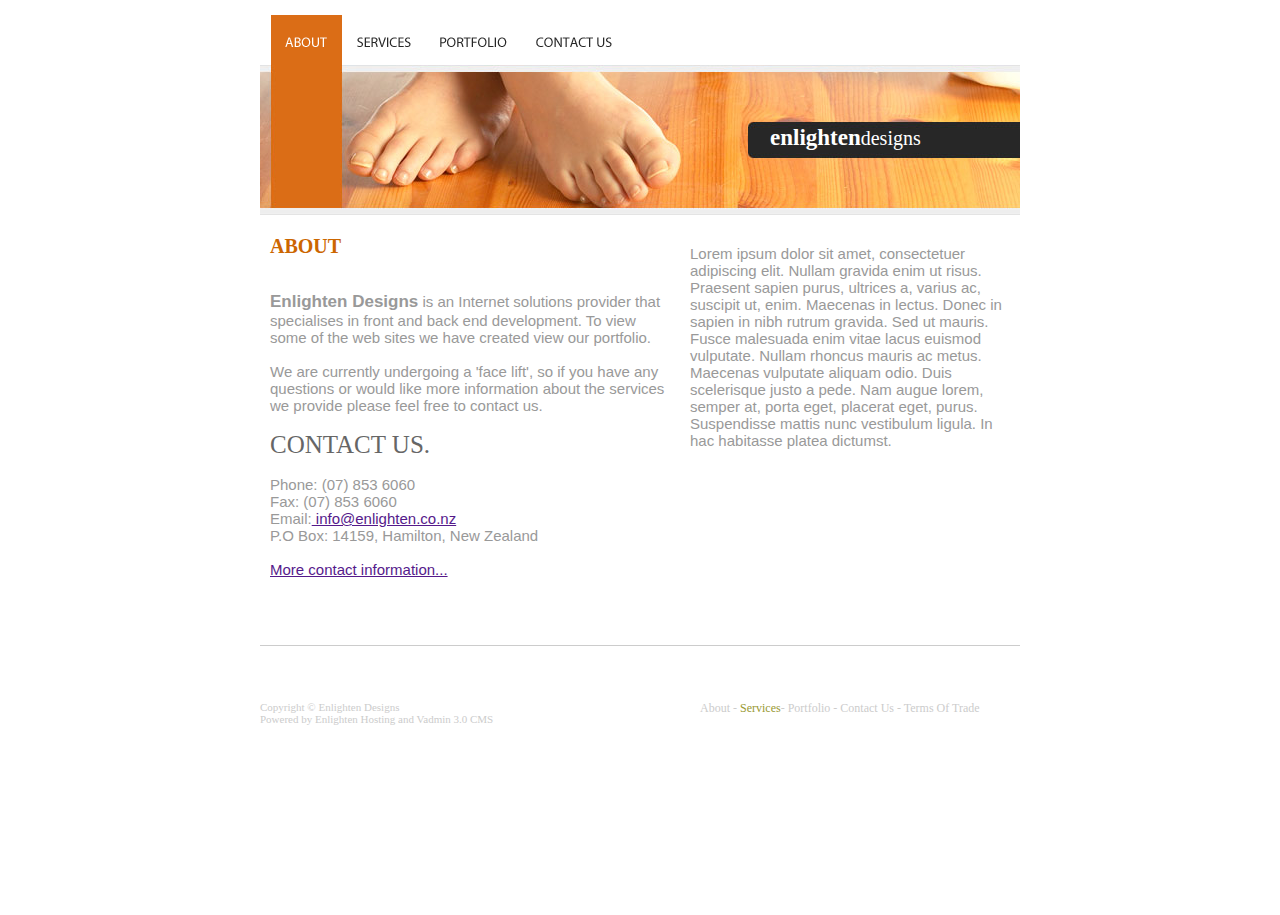
<file: Web Page-1/index.html>
<!doctype html>
<html>

<head>
    <meta charset="utf-8">
    <title>Web Page 1</title>
    <link rel="stylesheet" href="style.css" />
</head>

<body>

    <div class="page">
        <div class="up">
            <ul>
                <li id="about"><a href="">ABOUT</a></li>
                <li id="services"><a href="">SERVICES</a></li>
                <li id="portfolio"><a href="">PORTFOLIO</a></li>
                <li id="contact"><a href="">CONTACT US</a></li>

            </ul>
        </div>
        <div class="middle">
            <div class="text1"><span class="text2">enlighten</span>designs</div>
        </div>
        <div class="middleleft">
            <div><span class="text3">ABOUT</span></div><br><br>
            <span class="text4">Enlighten Designs</span> is an Internet solutions provider that specialises in front and
            back end development. To view some of the web sites we have created view our portfolio.
            <br><br>
            We are currently undergoing a 'face lift', so if you have any questions or would like more information about
            the services we provide please feel free to contact us.<br><br>
            <span class="text5">CONTACT US.</span><br><br>
            Phone: (07) 853 6060<br>
            Fax: (07) 853 6060<br>
            Email:<a href=""> info@enlighten.co.nz</a><br>
            P.O Box: 14159, Hamilton, New Zealand<br>
            <br>
            <a href="">More contact information...</a>
        </div>
        <div class="middleright">
            Lorem ipsum dolor sit amet, consectetuer adipiscing elit. Nullam gravida enim ut risus. Praesent sapien
            purus, ultrices a, varius ac, suscipit ut, enim. Maecenas in lectus. Donec in sapien in nibh rutrum gravida.
            Sed ut mauris. Fusce malesuada enim vitae lacus euismod vulputate. Nullam rhoncus mauris ac metus. Maecenas
            vulputate aliquam odio. Duis scelerisque justo a pede. Nam augue lorem, semper at, porta eget, placerat
            eget, purus. Suspendisse mattis nunc vestibulum ligula. In hac habitasse platea dictumst.
        </div>
        <div class="downleft">
            Copyright © Enlighten Designs<br>
            Powered by Enlighten Hosting and Vadmin 3.0 CMS
        </div>
        <div class="downright">
            <a href="">About</a> -
            <a href=""><span class="text6">Services</span></a>-
            <a href="">Portfolio</a> -
            <a href=""> Contact Us</a> -
            <a href=""> Terms Of Trade</a>
        </div>
    </div>





</body>

</html>
</file>
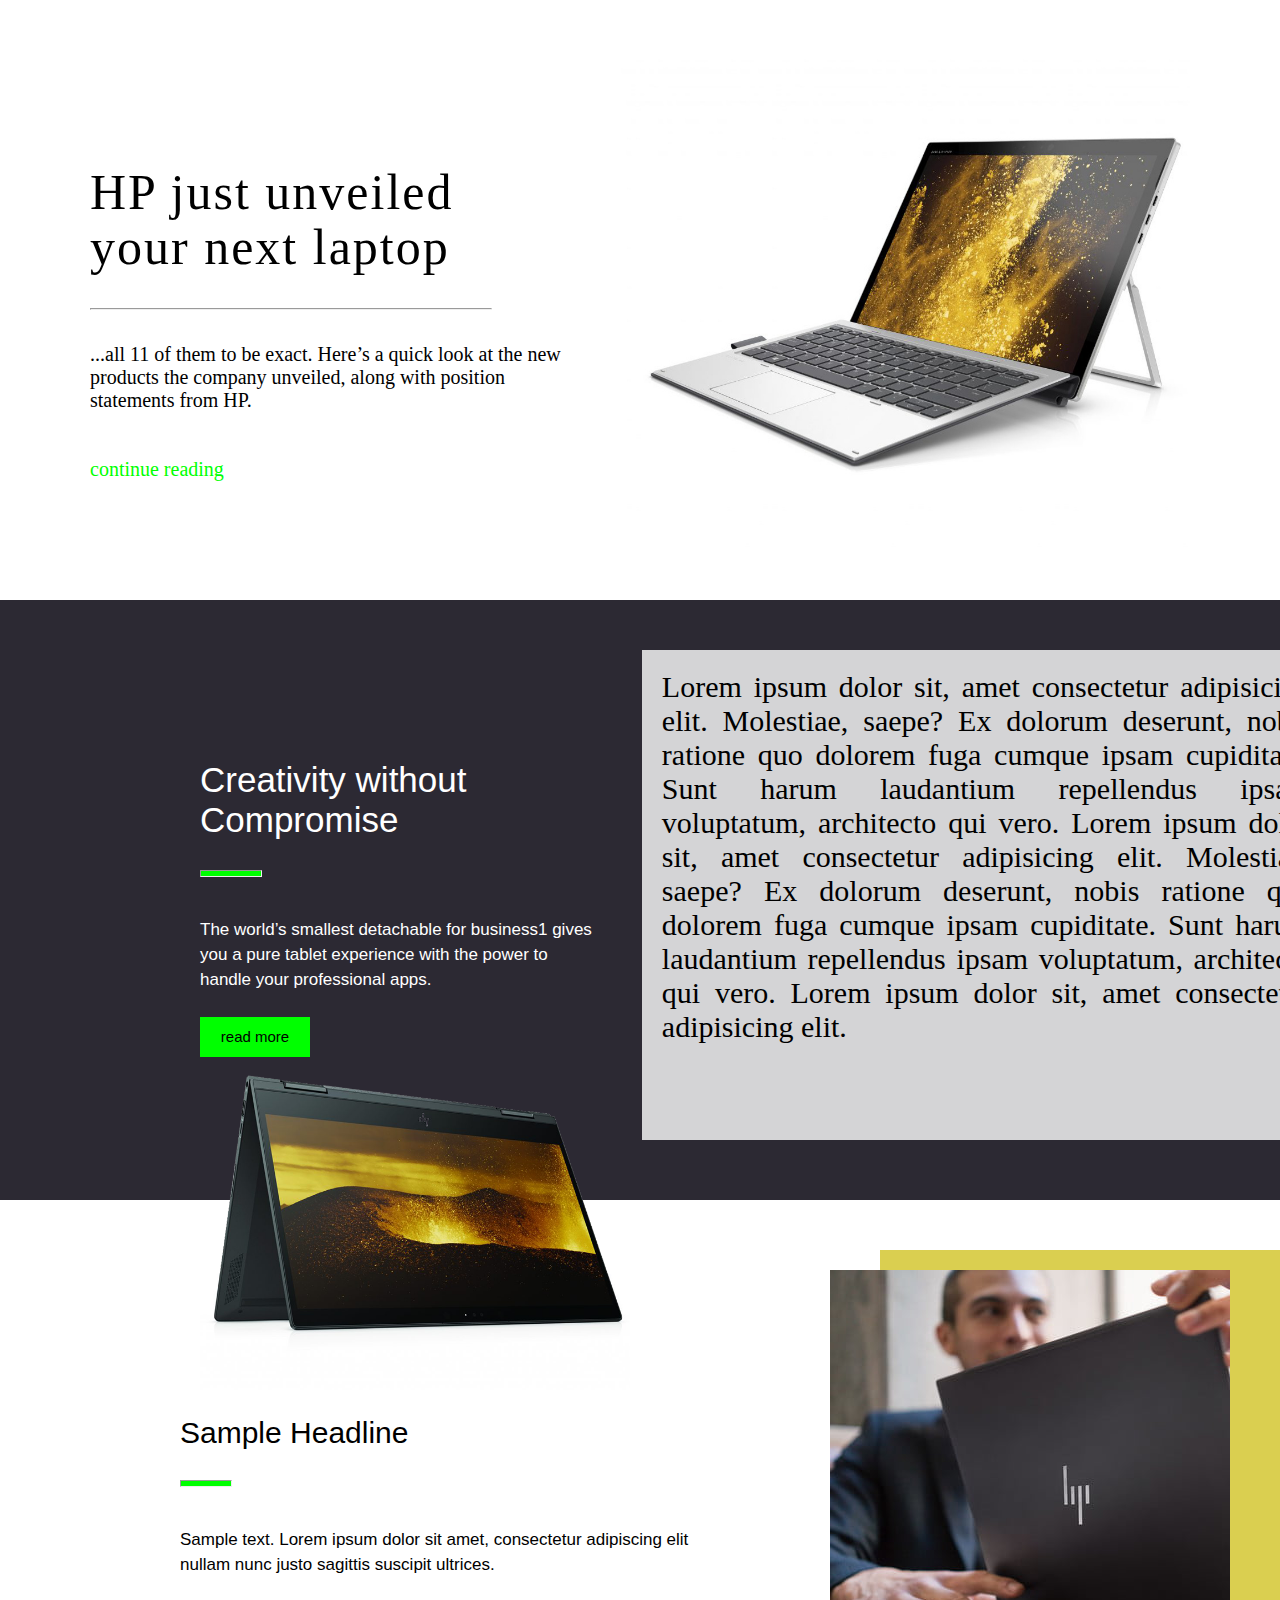
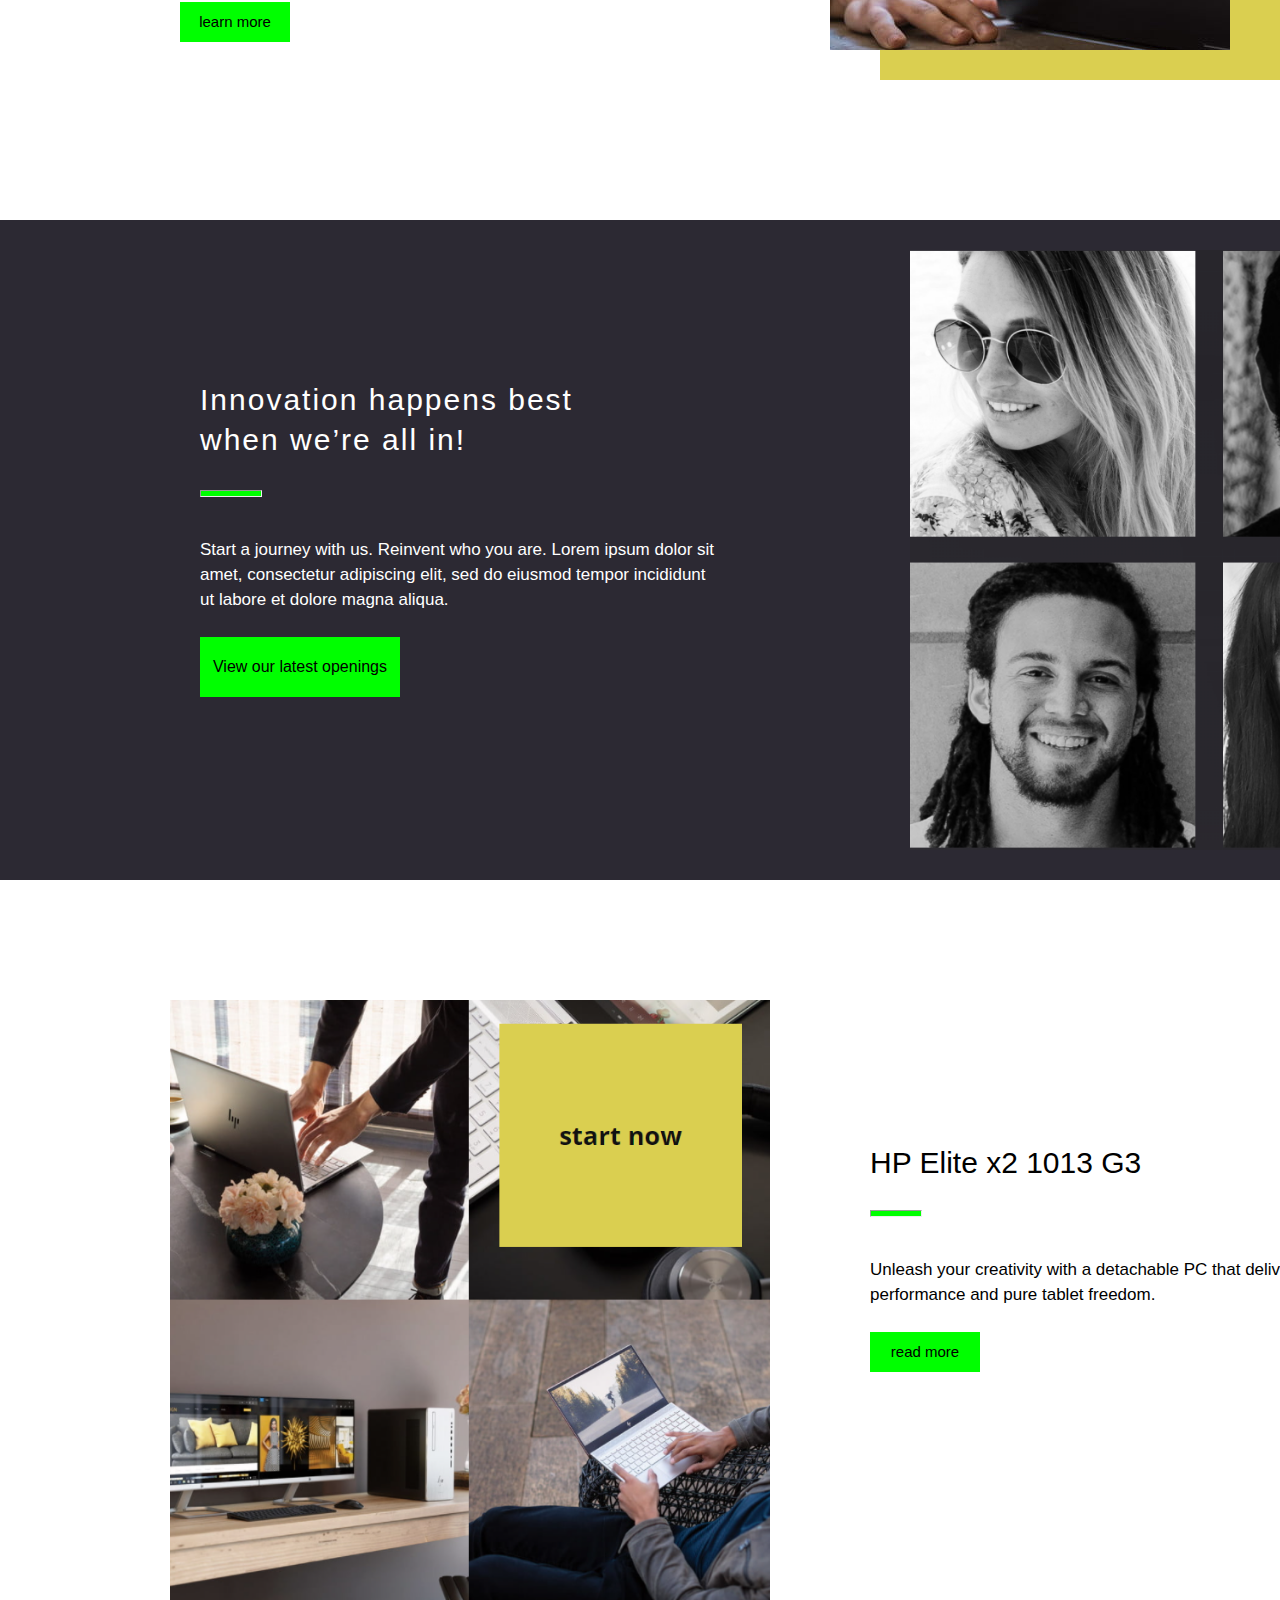
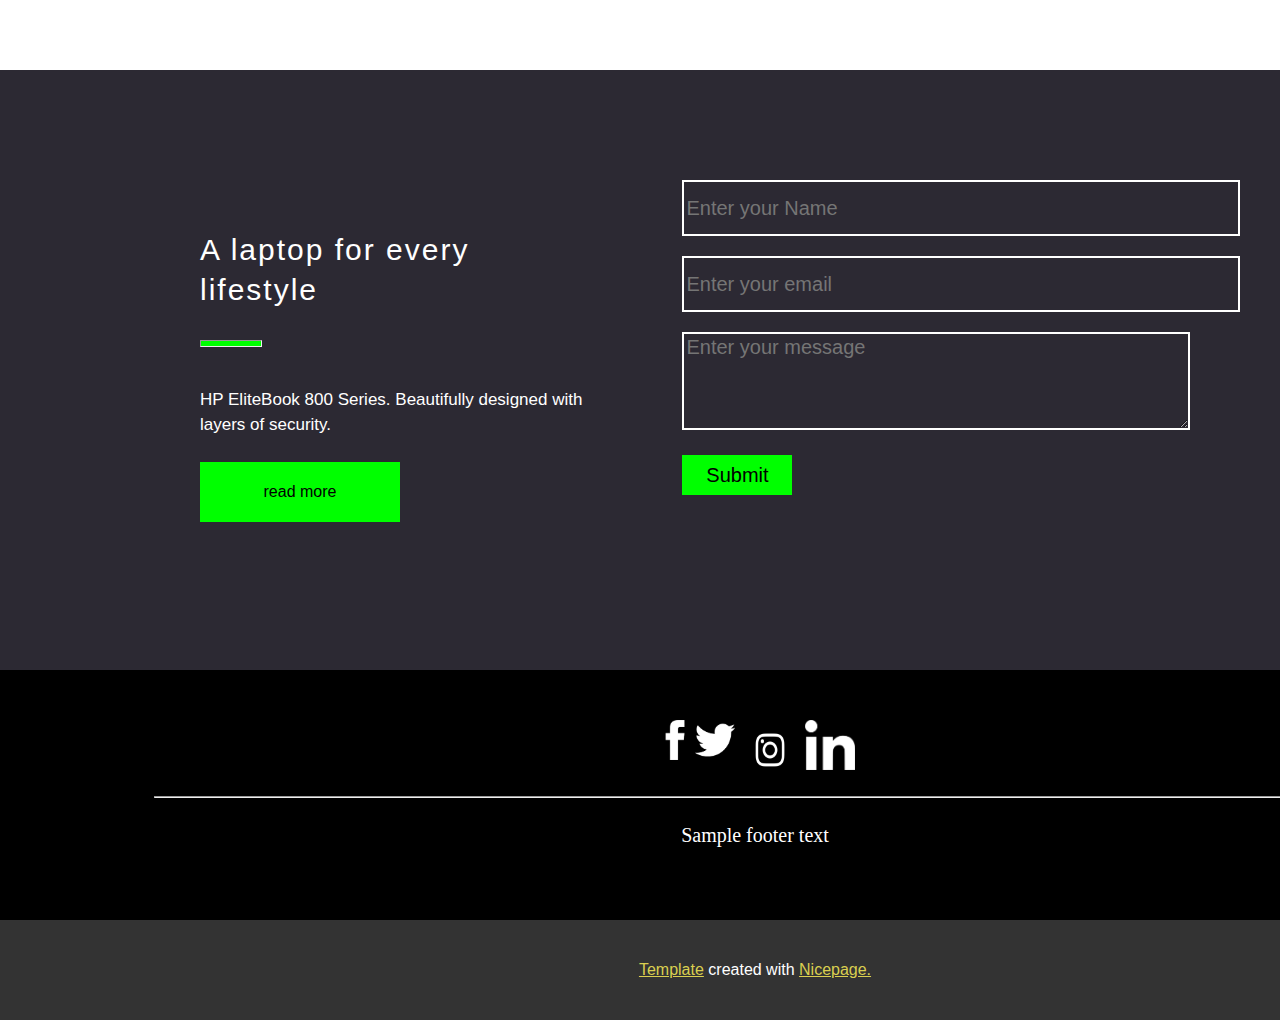
<file: Web Page-5/index.html>
<!DOCTYPE html>
<html lang="en">

<head>
    <meta charset="UTF-8">
    <meta http-equiv="X-UA-Compatible" content="IE=edge">
    <meta name="viewport" content="width=device-width, initial-scale=1.0">
    <title>1.template</title>
    <link rel="stylesheet" href="style.css">
</head>

<body>
    <div class="basliq"><span id="txt1"><br><br><br>HP just unveiled <br>your next laptop</span>
        <br><br>
        <hr width="400" align="left"> <br>...all 11 of them to be exact. Here’s a quick look at the new <br>products the
        company unveiled, along with position <br>statements from HP.
        <br><br><br>
        <span id="txt2"><a href="#">continue reading</a></span>
    </div>
    <div class="orta1">
        <div class="orta11">
            <span id="txt3">Creativity without <br>Compromise</span><br>
            <hr align="left">
            The world’s smallest detachable for business1 gives
            <br>you a pure tablet experience with the power
            to <br>handle your professional apps.
            <br><br>
            <span id="txt4">read more</span>
        </div>
        <div class="orta12">
            Lorem ipsum dolor sit, amet consectetur adipisicing elit.
            Molestiae, saepe? Ex dolorum deserunt, nobis ratione quo
            dolorem fuga cumque ipsam cupiditate. Sunt harum laudantium
            repellendus ipsam voluptatum, architecto qui vero.
            Lorem ipsum dolor sit, amet consectetur adipisicing elit.
            Molestiae, saepe? Ex dolorum deserunt, nobis ratione quo
            dolorem fuga cumque ipsam cupiditate. Sunt harum laudantium
            repellendus ipsam voluptatum, architecto qui vero.
            Lorem ipsum dolor sit, amet consectetur adipisicing elit.
        </div>
        <div class="picture2"></div>
    </div>
    <div class="orta2"><span id="txt5">Sample Headline</span><br>
        <hr align="left">
        Sample text. Lorem ipsum dolor sit amet, consectetur adipiscing elit
        <br>nullam nunc justo sagittis suscipit ultrices.
        <br><br>
        <span id="txt6">learn more</span>
    </div>
    <div class="orta3"></div>
    <div class="orta31"></div>

    <div class="orta4">
        <span id="txt8">Innovation happens best<br> when we’re all in!</span>
        <hr align="left">
        Start a journey with us. Reinvent who you are. Lorem ipsum dolor sit <br>
        amet, consectetur adipiscing elit, sed do eiusmod tempor incididunt<br>
        ut labore et dolore magna aliqua.
        <br><br>
        <span id="txt7">View our latest openings</span>
    </div>
    <div class="orta5">
        <div class="orta51"></div>
        <div class="txt9"> <span id="txt10">HP Elite x2 1013 G3</span><br>
            <hr align="left">
            Unleash your creativity with a detachable PC that delivers full PC
            <br>performance and pure tablet freedom.
            <br><br>
            <span id="txt11">read more</span>
        </div>
    </div>

    <div class="orta6">
        <div class="orta61">
            <span id="txt12">A laptop for every <br>lifestyle</span><br>
            <hr align="left">
            HP EliteBook 800 Series. Beautifully designed with
            <br>layers of security.
            <br><br>
            <span id="txt13">read more</span>
        </div>
        <div class="orta62">
            <input type="text" placeholder="Enter your Name"><br><br>
            <input type="email" placeholder="Enter your email"><br><br>
            <textarea placeholder="Enter your message"></textarea><br><br>
            <div id="submit">Submit</div>
        </div>
    </div>
    <div class="orta7">
        <div class="logos">
            <a href="#">
                <div class="logo1"></div>
            </a>
            <a href="#">
                <div class="logo2"></div>
            </a>
            <a href="#">
                <div class="logo3"></div>
            </a>
            <a href="#">
                <div class="logo4"></div>
            </a>
        </div>
        <br>
        <hr width="1200"><br>
        <div id="txt15">Sample footer text</div>
    </div>
    <footer class="foot">
        <a href="#">Template</a> created with <a href="#">Nicepage.</a>
    </footer>
</body>

</html>
</file>
<file: Web Page-1/style.css>
* {
	margin: 0;
	padding: 0;
	border: 0;
	outline: 0;
	/*font-size: 100%;
	vertical-align: baseline;*/

}

html,
body {
	height: 100%;
}

body {
	line-height: 1;
}

ol,
ul {
	list-style: none;
}

blockquote:before,
blockquote:after,
q:before,
q:after {
	content: '';
	content: none;
}

table {
	border-collapse: collapse;
	border-spacing: 0;
}

/* tables still need 'cellspacing="0"' in the markup */
textarea {
	overflow: auto;
}

.page {
	width: 760px;
	height: auto;
	margin: 15px auto;
}

.up {
	width: 400px;
	height: 50px;
	margin: 0 0 0 11px;
}

.middle {
	width: 760px;
	height: 90px;
	background: url(pictures/about.jpg);
	padding: 60px 0 0 0;
}

.middleleft {
	width: 400px;
	height: 390px;
	float: left;
	font: 15px arial;
	padding: 20px 0 0 10px;
	color: #999;
}

.middleright {
	width: 320px;
	height: 400px;
	float: left;
	margin: 0 0 0 20px;
	font: 15px arial;
	color: #999;
	padding-top: 30px;
}

.downleft {
	width: 440px;
	height: 100px;
	float: left;
	padding: 55px 0 0 0;
	color: #ccc;
	font: 11px tahoma;
	border-top: 1px solid #ccc;
}

.downright {
	width: 320px;
	height: 100px;
	float: left;
	padding: 55px 0 0 0;
	font: 12px tahoma;
	border-top: 1px solid #ccc;
	color: #ccc;
}

.up ul li {
	float: left;
}

.up ul li a {
	display: block;
	text-decoration: none;
	height: 50px;
	text-indent: -2000px;
}

.up ul li#about a {
	width: 71px;
	background: url(pictures/css-baliklama16.gif) 0 -100px no-repeat;
}

.up ul li#services a {
	width: 84px;
	background: url(pictures/css-baliklama17.gif) no-repeat;
}

.up ul li#portfolio a {
	width: 95px;
	background: url(pictures/css-baliklama18.gif) no-repeat;
}

.up ul li#contact a {
	width: 106px;
	background: url(pictures/css-baliklama19.gif) no-repeat;
}

.up ul li#about a:hover {
	background: url(pictures/css-baliklama16.gif) 0 -100px no-repeat;
}

.up ul li#services a:hover {
	background: url(pictures/css-baliklama17.gif) 0 -100px no-repeat;
}

.up ul li#portfolio a:hover {
	background: url(pictures/css-baliklama18.gif) 0 -100px no-repeat;
}

.up ul li#contact a:hover {
	background: url(pictures/css-baliklama19.gif) 0 -100px no-repeat;
}

.text1 {
	width: 250px;
	height: 35px;
	color: #FFF;
	font: 20px verdana;
	margin: 0 0 0 510px;
}

.text2 {
	color: #fff;
	font: bold 23px verdana;
}

.text3 {
	color: #c60;
	font: bold 20px tahoma;
}

.text4 {
	font: bold 17px arial;
}

.text5 {
	font: 25px tahoma;
	color: #666;
}

.downright a {
	text-decoration: none;
	color: #ccc;
}

.downright a:hover {
	text-decoration: underline;
	color: #993;
}

.text6 {
	color: #993;
}
</file>
<file: Web Page-5/style.css>
body{
    margin: 0;
    padding: 0;
}
.basliq{
    width: 1100px;
    height: 600px;
    margin: auto;
    font-family:'Times New Roman', Times, serif;
    font-size: 20px;
    background-image: url("picture/picture1.jpeg");
    background-repeat: no-repeat;
    background-size: auto 500px ;
    background-position: right ;
    
}
#txt1{
    font-size: 50px;
   line-height: 55px;
   letter-spacing: 2px;

}
#txt2 a{
    color: #0f0;
    text-decoration: none;
}
.orta1{
    
    width: 1510px;
    height: 600px;
    background-color: #2C2933;
}
.orta11{
    float: left;
    color: #ffffff;
    padding-top: 160px;
    padding-left: 200px;
    font-family: arial;
    font-size: 17px;
    line-height: 25px;
}
.orta11 hr{
    width: 60px;
    height: 5px;
    background-color: #0f0;
    margin-top: 30px;
    margin-bottom: 40px;
    
}
#txt3{
    font-size: 35px;
    line-height: 40px;
}
#txt4{
    display: block;
    width: 110px;
    height: 40px;
    background-color: #0f0;
    font-size: 15px;
    color: #000000;
    text-align: center;
    line-height: 40px;
    cursor: pointer;    
}
#txt4:hover{
    background-color: #D5C837;
}
.orta12{
    float: left;
    width: 650px;
    height: 450px;
    background-color: rgba(255, 255, 255, .8);
    margin-top: 50px;
    margin-left: 50px;
    padding: 20px;
    text-align: justify;
    font-size: 30px;
    color: #000000;
}
.picture2{
    width: 430px;
    height: 330px;
    background-image: url("picture/picture2.jpg");
    background-repeat: no-repeat;
    background-size: cover;
    float: left;
    margin-left: 200px;
    margin-top:-80px;

}
.orta2{
    width: 600px;
    height: 400px;
    color: #000000;
    padding-top: 160px;
    padding-left: 200px;
    font-family: arial;
    font-size: 17px;
    line-height: 25px;
    margin-top: 60px;
    float: left;
    margin-left: -650px;
}
.orta2 hr{
    width: 50px;
    height: 5px;
    background-color: #0f0;
    margin-top: 30px;
    margin-bottom: 40px;
    
}
#txt5{
    font-size: 30px;
}
#txt6{
    display: block;
    width: 110px;
    height: 40px;
    background-color: #0f0;
    font-size: 15px;
    color: #000000;
    text-align: center;
    line-height: 40px;
    cursor: pointer;    
}
#txt6:hover{
    background-color: #D5C837;
}
.orta3{
    width: 400px;
    height: 430px;
    background-color: #DACF50;
    float: left;
    margin-top: 50px;
    margin-left: 100px;
}
.orta31{
    width: 400px;
    height: 380px;
    background-image: url("picture/picture3.jpg");
    float: left;
    margin-left: -450px;
    margin-top: 70px;
}
.orta4{
    width: 1310px;
    height: 500px;
    background-color: #2C2933;
    float: left;
    color: #ffffff;
    padding-top: 160px;
    padding-left: 200px;
    font-family: arial;
    font-size: 17px;
    line-height: 25px;
    background-image: url("picture/picture4.jpg");
    background-position: right;
    background-repeat: no-repeat;
    background-size: 600px 600px;
}
#txt7{
    display: block;
    width: 200px;
    height: 60px;
    background-color: #0f0;
    font-size: 16px;
    color: #000000;
    text-align: center;
    line-height: 60px;
    cursor: pointer;    
}
#txt7:hover{
    background-color: #D5C837;
}

.orta4 hr{
    width: 60px;
    height: 5px;
    background-color: #0f0;
    margin-top: 30px;
    margin-bottom: 40px;
    
}
#txt8{
    font-size: 30px;
    letter-spacing: 2px;
    line-height: 40px;
}
.orta5{
    width: 1200px;
    height: 400px;
    color: #000000;
    padding-top: 60px;
    padding-left: 170px;
    font-family: arial;
    font-size: 17px;
    line-height: 25px;
    margin-top: 60px;
    float: left;
    
}
.orta51{
    width: 600px;
    height: 600px;
    float: left;
    background-image: url("picture/picture5.jpg");
    background-repeat: no-repeat;
    background-size: 600px 600px;
}
.orta5 hr{
    width: 50px;
    height: 5px;
    background-color: #0f0;
    margin-top: 30px;
    margin-bottom: 40px;
    
}
.txt9{
   float: left;
   margin-left: 100px;
    margin-top: 150px;
}
#txt10{
    font-size: 30px;
}
#txt11{
    display: block;
    width: 110px;
    height: 40px;
    background-color: #0f0;
    font-size: 15px;
    color: #000000;
    text-align: center;
    line-height: 40px;
    cursor: pointer;    
}
#txt11:hover{
    background-color: #D5C837;
}
.orta6{
    width: 1510px;
    height: 600px;
    background-color: #2C2933;
    margin-top: 270px;
    float: left;
    color: #ffffff;
    font-family: arial;
    font-size: 17px;
    
   
}
.orta61{

    float: left;   
    padding-top: 160px;
    padding-left: 200px;

    line-height: 25px;
}
#txt13{
    display: block;
    width: 200px;
    height: 60px;
    background-color: #0f0;
    font-size: 16px;
    color: #000000;
    text-align: center;
    line-height: 60px;
    cursor: pointer;    
}
#txt13:hover{
    background-color: #D5C837;
}
#txt12{
    font-size: 30px;
    letter-spacing: 2px;
    line-height: 40px;
}
.orta61 hr{
    width: 60px;
    height: 5px;
    background-color: #0f0;
    margin-top: 30px;
    margin-bottom: 40px;
}  
.orta62{
    padding-top: 110px;
    float: left;
    margin-left: 100px;
    
}
.orta62 input{
    width: 550px;
    height: 50px;
    color: #ffffff;
    background: #2C2933;
    border: 2px solid #ffffff;
    font-size: 20px;
    font-family: arial;
}
.orta62 textarea{
    width: 500px;
    height: 90px;
    background: #2C2933;
    border: 2px solid #ffffff;
    font-size: 20px;
    font-family: arial;
    color: #ffffff;
}
#submit{
    width: 110px;
    height: 40px;
    background-color: #0f0;
    font-size: 20px;
    color: #000000;
    cursor: pointer;
    text-align: center;
    line-height: 40px;
}
#submit:hover{
    background-color: #D5C837;
}

.orta7{
    width: 1510px;
    height: 250px;
    background-color: #000000;
    float: left;
}
.logos{
    width: 200px;
    height: 50px;
    margin: auto;
    margin-top: 50px;
}
.logo1{
    width: 40px;
    height: 40px;
    background-image: url("picture/facebook.jpg");
    background-size: 40px 40px;
    float: left;
    background-color: #ffffff;
}
.logo2{
    width: 40px;
    height: 40px;
    background-image: url("picture/twitter.jpg");
    background-size: 40px 40px;
    float: left;
    background-color: #000000;
}
.logo3{
    width: 70px;
    height: 60px;
    background-image: url("picture/instagram.jpg");
    background-size: 70px 60px;
    float: left;
    background-color: #000000;
}
.logo4{
    width: 50px;
    height: 50px;
    background-image: url("picture/linkedin.jpg");
    background-size: 50px 50px;
    float: left;
    background-color: #000000;
}
#txt15{
    width: 200px;
    height: 20px;
    font-size: 20px;
    font-family: arail;
    color: #ffffff;
    margin: auto;
    text-align: center;
}
footer{
    width: 1510px;
    height: 100px;
    background-color: #333333;
    float:left;
    font-size: 16px;
    font-family: arial;
    text-align: center;
    line-height: 100px;
    color: #ffffff;
}
footer a{
    color: #DACF50;
}
</file>
